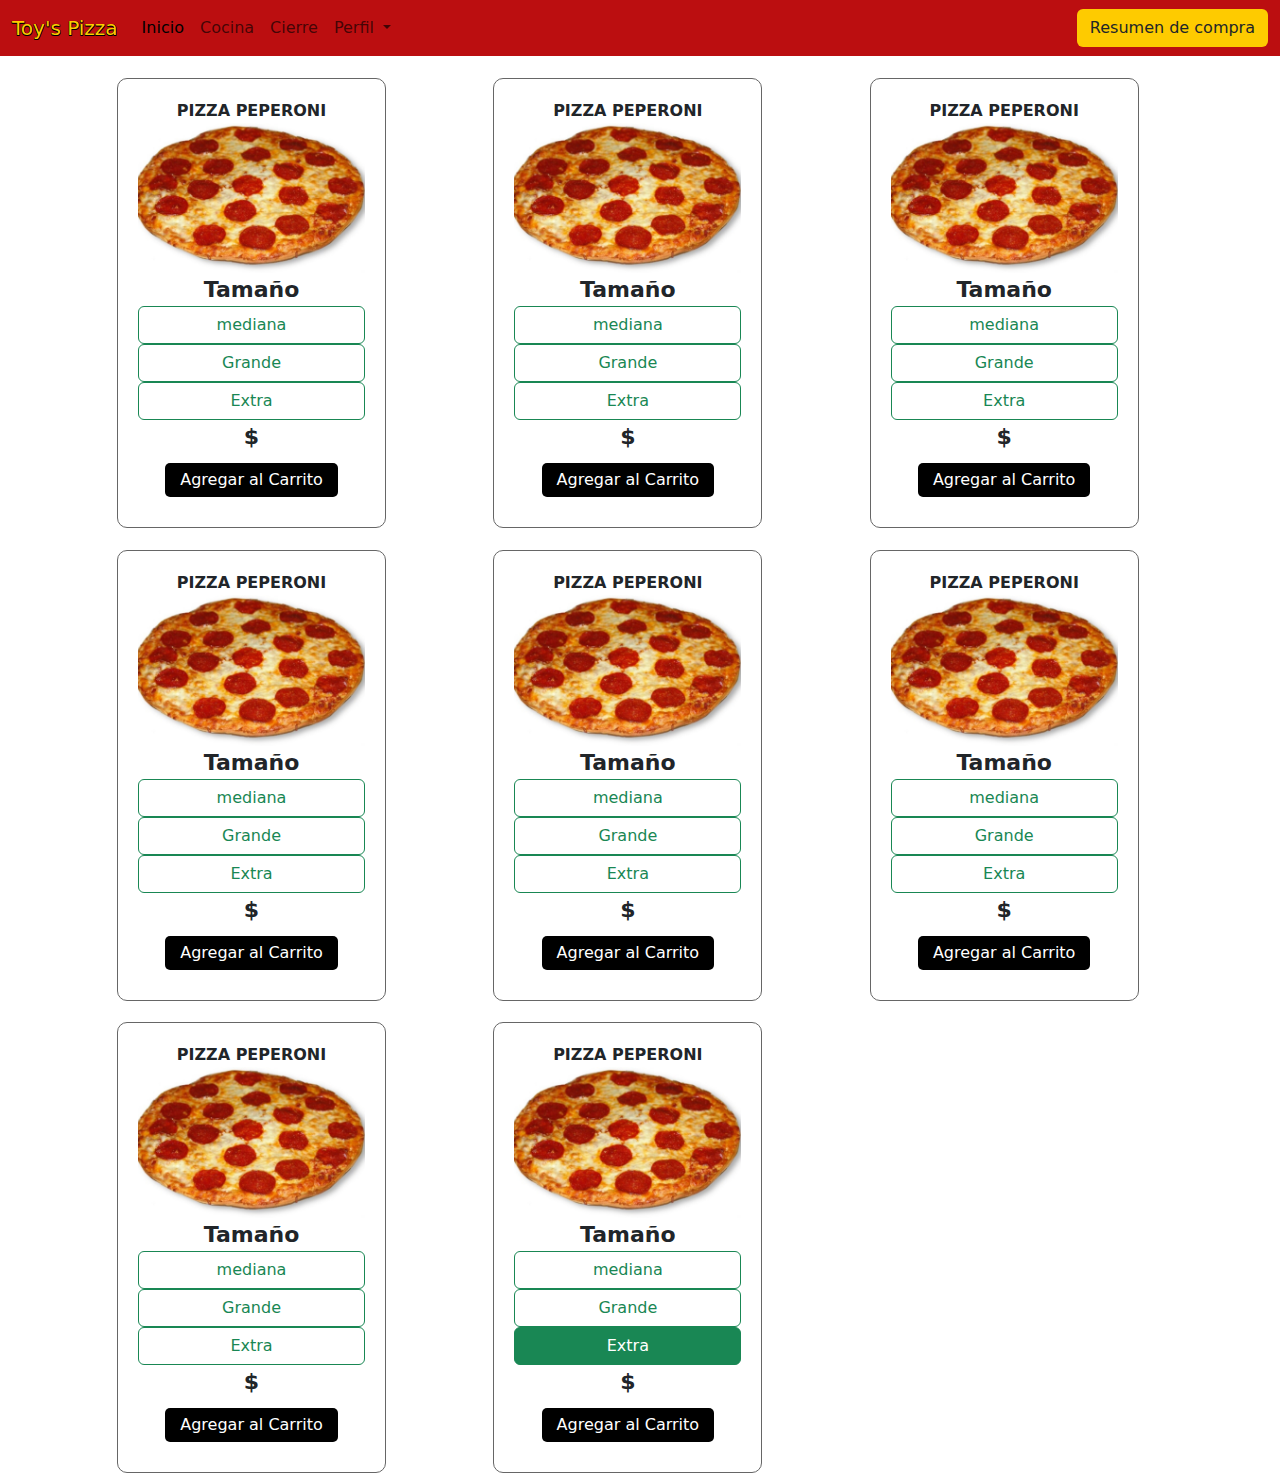
<file: punto-de-venta/index.html>
<!DOCTYPE html>
<html lang="en">
  <head>
    <meta charset="UTF-8" />
    <meta http-equiv="X-UA-Compatible" content="IE=edge" />
    <meta name="viewport" content="width=device-width, initial-scale=1.0" />
    <title>Toy's Pízza</title>
    <link rel="stylesheet" href="./estilos/style.css"/>
    <link
      rel="stylesheet"
      href="./bootstrap-5.3.0-dist/css/bootstrap.min.css"
    />
    <script src="./src/app.js"></script>
  </head>
  <body>
    <!--Header/navbar-->
    <nav class="navbar navbar-expand-lg fixed-top" id="barra">
      <div class="container-fluid">
        <a class="navbar-brand" href="#" id="logo">Toy's Pizza</a>
        <button class="navbar-toggler" type="button" data-bs-toggle="collapse" data-bs-target="#navbarSupportedContent" aria-controls="navbarSupportedContent" aria-expanded="false" aria-label="Toggle navigation">
          <span class="navbar-toggler-icon"></span>
        </button>
        <div class="collapse navbar-collapse" id="navbarSupportedContent">
          <ul class="navbar-nav me-auto mb-2 mb-lg-0">
            <li class="nav-item">
              <a class="nav-link active" aria-current="page" href="#">Inicio</a>
            </li>
            <li class="nav-item">
              <a class="nav-link" href="#">Cocina</a>
            </li>
            <li>
              <a class="nav-link" href="#">Cierre</a>
            </li>
            <li class="nav-item dropdown">
              <a class="nav-link dropdown-toggle" href="#" role="button" data-bs-toggle="dropdown" aria-expanded="false">
                Perfil
              </a>
              <ul class="dropdown-menu">
                <li><a class="dropdown-item" href="#">Action</a></li>
                <li><a class="dropdown-item" href="#">Another action</a></li>
                <li><hr class="dropdown-divider"></li>
                <li><a class="dropdown-item" href="#">Something else here</a></li>
              </ul>
            </li>
          </ul>
          <form class="d-flex" role="search">
            <button class="btn btn-outline" id="btn-carrito" type="button" data-bs-toggle="offcanvas" data-bs-target="#carrito" aria-controls="offcanvasScrolling">Resumen de compra</button>
          </form>
        </div>
      </div>
    </nav>
    <!--Cuerpo de la pagina-->
    <div class="container" id="cuerpo">
      <div class="container" id="cuerpo1">
        <!--Tarjetas-->
        <div class="row" id="renglon">
          <div class="col-12 col-md-5 col-lg-3 card" id="item">
            <span class="titulo-item">Pizza Peperoni</span>
            <img src="./src/img/pepe.jpg" alt="" class="img-item" />
            <span class="precio-item">Tamaño</span>
            <input
              type="radio"
              class="btn-check"
              name="tamaño"
              id="mediana"
              autocomplete="off"
              checked
            />
            <label class="btn btn-outline-success" for="mediana">mediana</label>
            <input
              type="radio"
              class="btn-check"
              name="tamaño"
              id="grande"
              autocomplete="off"
              checked
            />
            <label class="btn btn-outline-success" for="grande">Grande</label>
            <input
              type="radio"
              class="btn-check"
              name="tamaño"
              id="extra"
              autocomplete="off"
              checked
            />
            <label class="btn btn-outline-success" for="extra">Extra</label>
            <span class="precio-item">$</span>
            <button class="boton-item">Agregar al Carrito</button>
          </div>
          <div class="col-12 col-md-5 col-lg-3 card" id="item">
            <span class="titulo-item">Pizza Peperoni</span>
            <img src="./src/img/pepe.jpg" alt="" class="img-item" />
            <span class="precio-item">Tamaño</span>
            <input
              type="radio"
              class="btn-check"
              name="tamaño"
              id="mediana"
              autocomplete="off"
              checked
            />
            <label class="btn btn-outline-success" for="mediana">mediana</label>
            <input
              type="radio"
              class="btn-check"
              name="tamaño"
              id="grande"
              autocomplete="off"
              checked
            />
            <label class="btn btn-outline-success" for="grande">Grande</label>
            <input
              type="radio"
              class="btn-check"
              name="tamaño"
              id="extra"
              autocomplete="off"
              checked
            />
            <label class="btn btn-outline-success" for="extra">Extra</label>
            <span class="precio-item">$</span>
            <button class="boton-item">Agregar al Carrito</button>
          </div>
          <div class="col-12 col-md-5 col-lg-3 card" id="item">
            <span class="titulo-item">Pizza Peperoni</span>
            <img src="./src/img/pepe.jpg" alt="" class="img-item" />
            <span class="precio-item">Tamaño</span>
            <input
              type="radio"
              class="btn-check"
              name="tamaño"
              id="mediana"
              autocomplete="off"
              checked
            />
            <label class="btn btn-outline-success" for="mediana">mediana</label>
            <input
              type="radio"
              class="btn-check"
              name="tamaño"
              id="grande"
              autocomplete="off"
              checked
            />
            <label class="btn btn-outline-success" for="grande">Grande</label>
            <input
              type="radio"
              class="btn-check"
              name="tamaño"
              id="extra"
              autocomplete="off"
              checked
            />
            <label class="btn btn-outline-success" for="extra">Extra</label>
            <span class="precio-item">$</span>
            <button class="boton-item">Agregar al Carrito</button>
          </div> 
          <div class="col-12 col-md-5 col-lg-3 card" id="item">
            <span class="titulo-item">Pizza Peperoni</span>
            <img src="./src/img/pepe.jpg" alt="" class="img-item" />
            <span class="precio-item">Tamaño</span>
            <input
              type="radio"
              class="btn-check"
              name="tamaño"
              id="mediana"
              autocomplete="off"
              checked
            />
            <label class="btn btn-outline-success" for="mediana">mediana</label>
            <input
              type="radio"
              class="btn-check"
              name="tamaño"
              id="grande"
              autocomplete="off"
              checked
            />
            <label class="btn btn-outline-success" for="grande">Grande</label>
            <input
              type="radio"
              class="btn-check"
              name="tamaño"
              id="extra"
              autocomplete="off"
              checked
            />
            <label class="btn btn-outline-success" for="extra">Extra</label>
            <span class="precio-item">$</span>
            <button class="boton-item">Agregar al Carrito</button>
          </div>
          <div class="col-12 col-md-5 col-lg-3 card" id="item">
            <span class="titulo-item">Pizza Peperoni</span>
            <img src="./src/img/pepe.jpg" alt="" class="img-item" />
            <span class="precio-item">Tamaño</span>
            <input
              type="radio"
              class="btn-check"
              name="tamaño"
              id="mediana"
              autocomplete="off"
              checked
            />
            <label class="btn btn-outline-success" for="mediana">mediana</label>
            <input
              type="radio"
              class="btn-check"
              name="tamaño"
              id="grande"
              autocomplete="off"
              checked
            />
            <label class="btn btn-outline-success" for="grande">Grande</label>
            <input
              type="radio"
              class="btn-check"
              name="tamaño"
              id="extra"
              autocomplete="off"
              checked
            />
            <label class="btn btn-outline-success" for="extra">Extra</label>
            <span class="precio-item">$</span>
            <button class="boton-item">Agregar al Carrito</button>
          </div>
          <div class="col-12 col-md-5 col-lg-3 card" id="item">
            <span class="titulo-item">Pizza Peperoni</span>
            <img src="./src/img/pepe.jpg" alt="" class="img-item" />
            <span class="precio-item">Tamaño</span>
            <input
              type="radio"
              class="btn-check"
              name="tamaño"
              id="mediana"
              autocomplete="off"
              checked
            />
            <label class="btn btn-outline-success" for="mediana">mediana</label>
            <input
              type="radio"
              class="btn-check"
              name="tamaño"
              id="grande"
              autocomplete="off"
              checked
            />
            <label class="btn btn-outline-success" for="grande">Grande</label>
            <input
              type="radio"
              class="btn-check"
              name="tamaño"
              id="extra"
              autocomplete="off"
              checked
            />
            <label class="btn btn-outline-success" for="extra">Extra</label>
            <span class="precio-item">$</span>
            <button class="boton-item">Agregar al Carrito</button>
          </div>
          <div class="col-12 col-md-5 col-lg-3 card" id="item">
            <span class="titulo-item">Pizza Peperoni</span>
            <img src="./src/img/pepe.jpg" alt="" class="img-item" />
            <span class="precio-item">Tamaño</span>
            <input
              type="radio"
              class="btn-check"
              name="tamaño"
              id="mediana"
              autocomplete="off"
              checked
            />
            <label class="btn btn-outline-success" for="mediana">mediana</label>
            <input
              type="radio"
              class="btn-check"
              name="tamaño"
              id="grande"
              autocomplete="off"
              checked
            />
            <label class="btn btn-outline-success" for="grande">Grande</label>
            <input
              type="radio"
              class="btn-check"
              name="tamaño"
              id="extra"
              autocomplete="off"
              checked
            />
            <label class="btn btn-outline-success" for="extra">Extra</label>
            <span class="precio-item">$</span>
            <button class="boton-item">Agregar al Carrito</button>
          </div>
          <div class="col-12 col-md-5 col-lg-3 card" id="item">
            <span class="titulo-item">Pizza Peperoni</span>
            <img src="./src/img/pepe.jpg" alt="" class="img-item" />
            <span class="precio-item">Tamaño</span>
            <input
              type="radio"
              class="btn-check"
              name="tamaño"
              id="mediana"
              autocomplete="off"
              checked
            />
            <label class="btn btn-outline-success" for="mediana">mediana</label>
            <input
              type="radio"
              class="btn-check"
              name="tamaño"
              id="grande"
              autocomplete="off"
              checked
            />
            <label class="btn btn-outline-success" for="grande">Grande</label>
            <input
              type="radio"
              class="btn-check"
              name="tamaño"
              id="extra"
              autocomplete="off"
              checked
            />
            <label class="btn btn-outline-success" for="extra">Extra</label>
            <span class="precio-item">$</span>
            <button class="boton-item">Agregar al Carrito</button>
          </div>
          <div class="col-12 col-md-5 col-lg-3 card" id="item" style="opacity: 0;">
          </div>

        </div>

          
    </div>
    <!--CARRITOOOO-->
    <div
      class="offcanvas offcanvas-end"
      data-bs-scroll="true"
      tabindex="-1"
      id="carrito"
      aria-labelledby="offcanvasWithBothOptionsLabel"
    >
      <div class="offcanvas-header">
        <h5 class="offcanvas-title" id="offcanvasWithBothOptionsLabel">
          Resumen de compra
        </h5>
        <button
          type="button"
          class="btn-close"
          data-bs-dismiss="offcanvas"
          aria-label="Close"
        ></button>
      </div>
      <div class="offcanvas-body">
        <p>Try scrolling the rest of the page to see this option in action.</p>
      </div>
      <div>
        <button class="btn btn-primary" type="button">Proceder al pago</button>
      </div>
    </div>
    <script src="./bootstrap-5.3.0-dist/js/bootstrap.bundle.js"></script>
  </body>
</html>
</file>
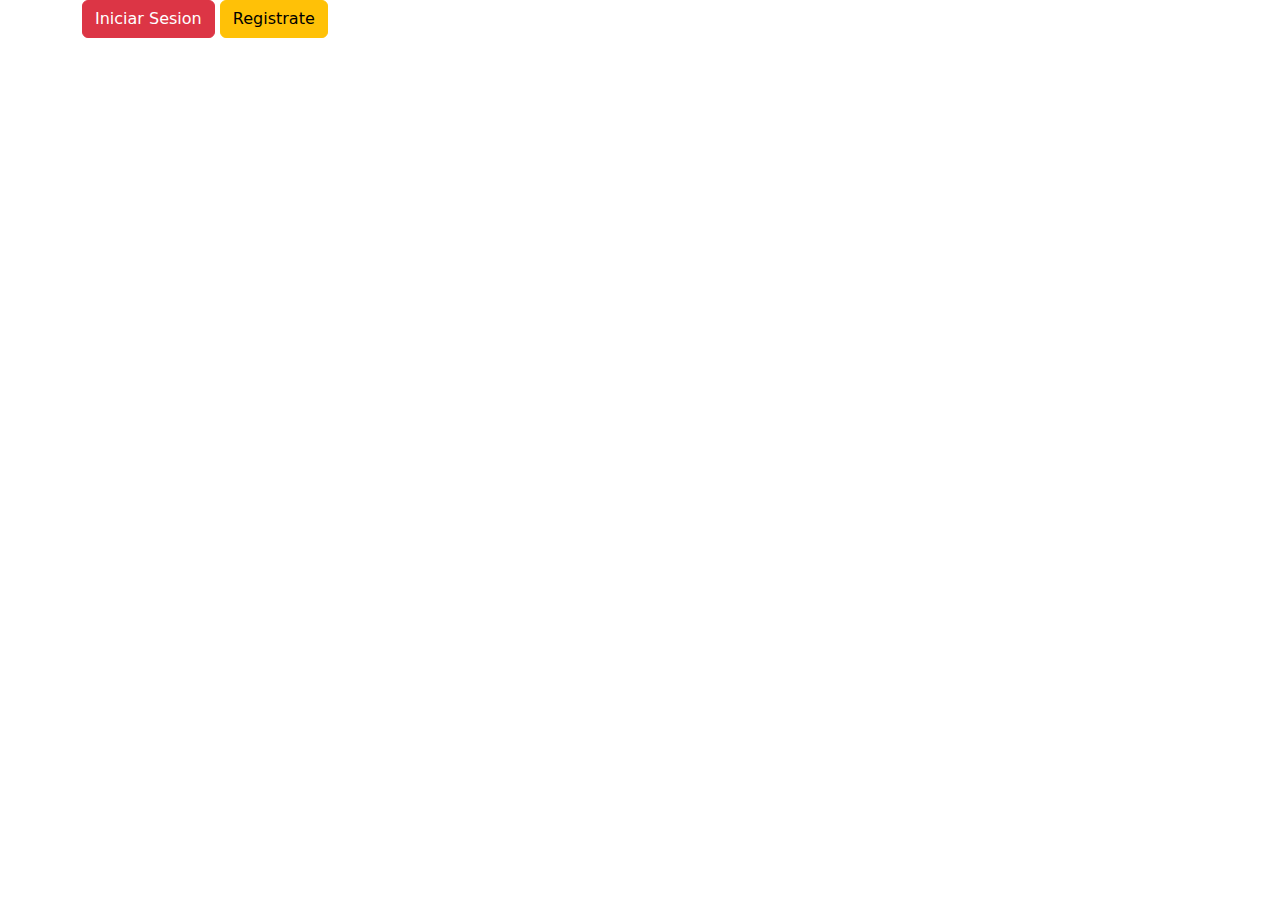
<file: login.html>
<!DOCTYPE html>
<html lang="en">
<head>
    <meta charset="UTF-8">
    <meta name="viewport" content="width=device-width, initial-scale=1.0">
    <link rel="stylesheet" href="https://cdn.jsdelivr.net/npm/bootstrap@5.3.0/dist/css/bootstrap.min.css">
    <title>Botones</title>
</head>
<body>
    <script src="	https://cdn.jsdelivr.net/npm/bootstrap@5.3.0/dist/js/bootstrap.bundle.min.js"></script>
    <div class="container">
        <button type="button" class="btn btn-danger" data-bs-toggle="modal" data-bs-target="#login">Iniciar Sesion</button>
        <button type="button" class="btn btn-warning" data-bs-toggle="modal" data-bs-target="#register">Registrate</button>
    </div>

    <!-- Modal login-->
<div class="modal fade" id="login" tabindex="-1" aria-labelledby="exampleModalLabel" aria-hidden="true">
    <div class="modal-dialog">
      <div class="modal-content">
        <div class="modal-header">
          <h1 class="modal-title fs-5" id="exampleModalLabel">Iniciar sesion</h1>
          <button type="button" class="btn-close" data-bs-dismiss="modal" aria-label="Close"></button>
        </div>
        <div class="modal-body">
            <form>
                <label for="Nombre" class="form-label">Nombre</label>
                <input type="text" class="form-control" required>
                <label for="password" class="form-label">Contraseña</label>
                <input type="password" class="form-control" required>
                <div>
                  <a href="">Olvide mi contraseña</a>
                </div>
              </form>
        </div>
        <div class="modal-footer">
          <button type="button" class="btn btn-primary">Iniciar sesion</button>
        </div>
      </div>
    </div>
  </div>
  <!-- Modal register-->
<div class="modal fade" id="register" tabindex="-1" aria-labelledby="exampleModalLabel" aria-hidden="true">
    <div class="modal-dialog">
      <div class="modal-content">
        <div class="modal-header">
          <h1 class="modal-title fs-5" id="exampleModalLabel">Registro</h1>
          <button type="button" class="btn-close" data-bs-dismiss="modal" aria-label="Close"></button>
        </div>
        <div class="modal-body">
            <form>
                <label for="Nombre" class="form-label">Nombre</label>
                <input type="text" class="form-control" name="Nombre" required>
                <label for="password" class="form-label">Contraseña</label>
                <input type="password" name="password" class="form-control" required>
                <label for="confpass" class="form-label">Confirmar contraseña</label>
                <input type="confpass" name="password" class="form-control" required>
                <label for="direccion" class="form-label">Direccion</label>
                <input type="text" class="form-control" required>
                <label for="celular" class="form-label">Celular</label>
                <input type="tel" name="celular" class="form-control" required>
                <label for="email" class="form-label">Correo</label>
                <input type="email" name="email" placeholder="Opcional" class="form-control">
              </form>
        </div>
        <div class="modal-footer">
          <button type="button" class="btn btn-primary">Registrar</button>
        </div>
      </div>
    </div>
  </div>
</body>
</html>
</file>
<file: punto-de-venta/estilos/style.css>
body{
    margin: 0;
    padding: 0;
    background-color: #f2f2f2;
}
#barra{
    background-color: #BB0E10;
    position:sticky;
}
#cuerpo1{
    margin-left: 2%;
}
#cuerpo1 #renglon{
    width: 85%;
    display: flex;
    justify-content: space-between;
    position: absolute;
    padding-left: 1%;
}
#item{
    margin-top: 2%;
    border: 1px solid #666;
    border-radius: 10px;
    padding: 20px;
    transition: .3s;
    margin-right: 5%;
}
#cuerpo1 #item .img-item{
    width: 100%;
}
#cuerpo1 #item:hover{
    box-shadow: 0 0 10px #666;
    scale: 1.05;
}
#cuerpo1 #item .titulo-item{
    display: block;
    font-weight: bold;
    text-align: center;
    text-transform: uppercase;
}
#cuerpo1 #item .precio-item{
    display: block;
    text-align: center;
    font-weight: bold;
    font-size: 22px;
}

#cuerpo1 #item .boton-item{
    display: block;
    margin: 10px auto;
    border: none;
    background-color: black;
    color: #fff;
    padding: 5px 15px;
    border-radius: 5px;
    cursor: pointer;
}
#logo{
    color: #FECB00;
    text-shadow: -0.5px -0.5px 0 #000, 0.5px -0.5px 0 #000, -0.5px 0.5px 0 #000, 0.5px 0.5px 0 #000;
}
#btn-carrito
{
    background-color: #FECB00;
}
@media (max-width: 767px) 
{
    #cuerpo1 #renglon{
        padding-right: 5%;
    }

}
@media (max-width: 575px) 
{
    #cuerpo1 #renglon{
        padding-left: 10%;
    }

}
</file>
